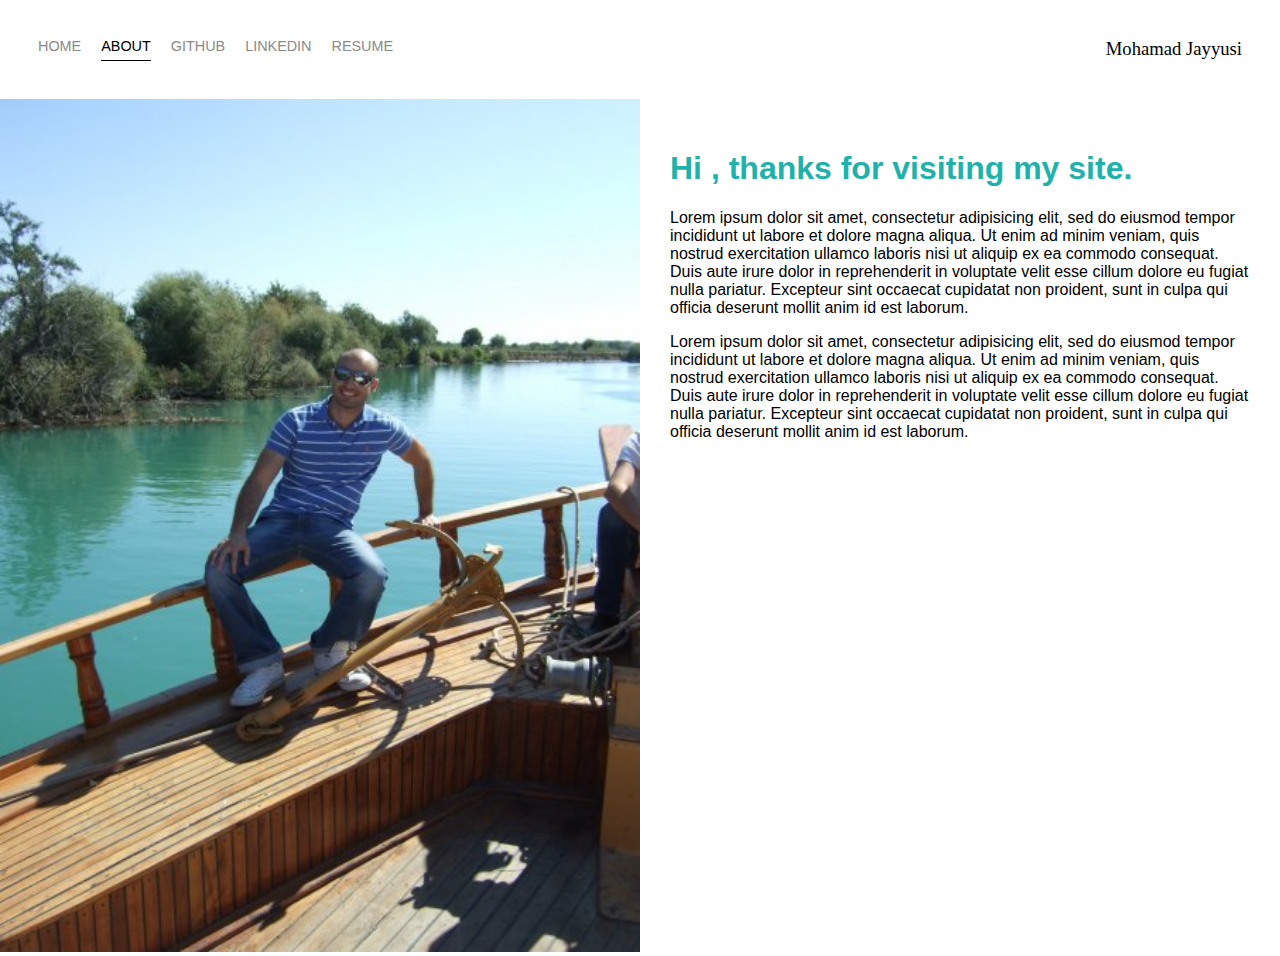
<file: about.html>
<!DOCTYPE html>
<html>
<head>
  <title>About</title>
  <meta charset="utf-8">
  <link href="https://fonts.googleapis.com/css2?family=Open+Sans&display=swap" rel="stylesheet">
  <link rel="stylesheet" href="styles.css">
</head>
<body>
  <div class="container">
    <div class="nav-wrapper">
      <div class="left-side">
        <div class="nav-link-wrapper">
          <a href="index.html">Home</a>
        </div>

        <div class="nav-link-wrapper active-nav-link">
          <a href="about.html">About</a>
        </div>

        <div class="nav-link-wrapper">
          <a href="https://github.com/jayyusi">Github</a>
        </div>

        <div class="nav-link-wrapper">
          <a href="https://www.linkedin.com/in/mohamad-jayyusi/">Linkedin</a>
        </div>

        <div class="nav-link-wrapper">
          <a href="files/Mohamad_Jayyusi_Resume_Web_Developer.pdf">Resume</a>
        </div>
      </div>
      <div class="right-side">
        <div>Mohamad Jayyusi</div>
      </div>
    </div>

    <div class="content-wrapper">
      <div class="two-column-wrapper">
        <div class="profile-image-wrapper">
          <img src="images/turkey.jpg">
        </div>
        <div class="profile-content-wrapper">
          <h1> Hi , thanks for visiting my site.</h1>
          <p>Lorem ipsum dolor sit amet, consectetur adipisicing elit, sed do eiusmod tempor incididunt ut labore et dolore magna aliqua. Ut enim ad minim veniam, quis nostrud exercitation ullamco laboris nisi ut aliquip ex ea commodo consequat. Duis aute irure dolor in reprehenderit in voluptate velit esse cillum dolore eu fugiat nulla pariatur. Excepteur sint occaecat cupidatat non proident, sunt in culpa qui officia deserunt mollit anim id est laborum.</p>
          <p>Lorem ipsum dolor sit amet, consectetur adipisicing elit, sed do eiusmod tempor incididunt ut labore et dolore magna aliqua. Ut enim ad minim veniam, quis nostrud exercitation ullamco laboris nisi ut aliquip ex ea commodo consequat. Duis aute irure dolor in reprehenderit in voluptate velit esse cillum dolore eu fugiat nulla pariatur. Excepteur sint occaecat cupidatat non proident, sunt in culpa qui officia deserunt mollit anim id est laborum.</p>
        </div>
      </div>

    </div>
  </body>
  </html>
</file>
<file: styles.css>
/* Master Styles*/
body {
  font-family: "Lato", sans-serif;
  margin: 0px;
}

.container {
  display: grid;
  grid-template-columns: 1fr;
}

/* Nav Styles */
.nav-wrapper{
  display: flex;
  justify-content: space-between;
  padding: 38px;
}

.left-side {
  display: flex;
}

.right-side{
  font: normal normal normal 14pt times, arial, georgia;
}

.nav-wrapper > .left-side > div {
  margin-right: 20px;
  font-size: 0.9em;
  text-transform: uppercase;
}

.nav-link-wrapper {
  height: 22px;
  border-bottom: 1px solid transparent;
  transition: border-bottom 0.5s;
}

.nav-link-wrapper a{
  color: #8a8a8a;
  text-decoration: none;
  transition: color 0.5s;
}

.nav-link-wrapper:hover {
  border-bottom: 1px solid black;
}

.nav-link-wrapper a:hover {
  color: black;
}

.active-nav-link {
  border-bottom: 1px solid black;
}

.active-nav-link a {
  color: black !important;
}

/* Portfolio Styles */

.portfolio-items-wrapper {
  display: grid;
  grid-template-columns: 1fr 1fr 1fr;
}

.portfolio-item-wrapper {
  position: relative;
}

.portfolio-img-background {
  height: 350px;
  width: 100%;
  background-size: cover;
  background-position: center;
  background-repeat: no-repeat;
}

.img-text-wrapper {
  position: absolute;
  top: 0;
  display: flex;
  flex-direction: column;
  justify-content: center;
  align-items: center;
  text-align: center;
  height:100%;
  text-align: center;
  padding-left: 100px;
  padding-right: 100px;
}

.logo-wrapper img{
  width: 50%;
  margin-bottom: 20px;
}

.img-text-wrapper .subtitle {
  transition: 1s;
  font-weight: 600;
  color: transparent;
}

/* Needs to be more specific with selector */
.img-text-wrapper:hover .subtitle {
  font-weight: 600;
  color: white;
}

.img-darken {
  transition: 1s;
  filter: brightness(10%);
}

/* About page */
.two-column-wrapper {
  display: grid;
  grid-template-columns: 1fr 1fr;
}

.profile-image-wrapper img{
  width: 100%;
  height: auto;
}

.profile-content-wrapper {
  padding: 30px;
}

.profile-content-wrapper h1 {
  color: lightseagreen;
}
</file>
